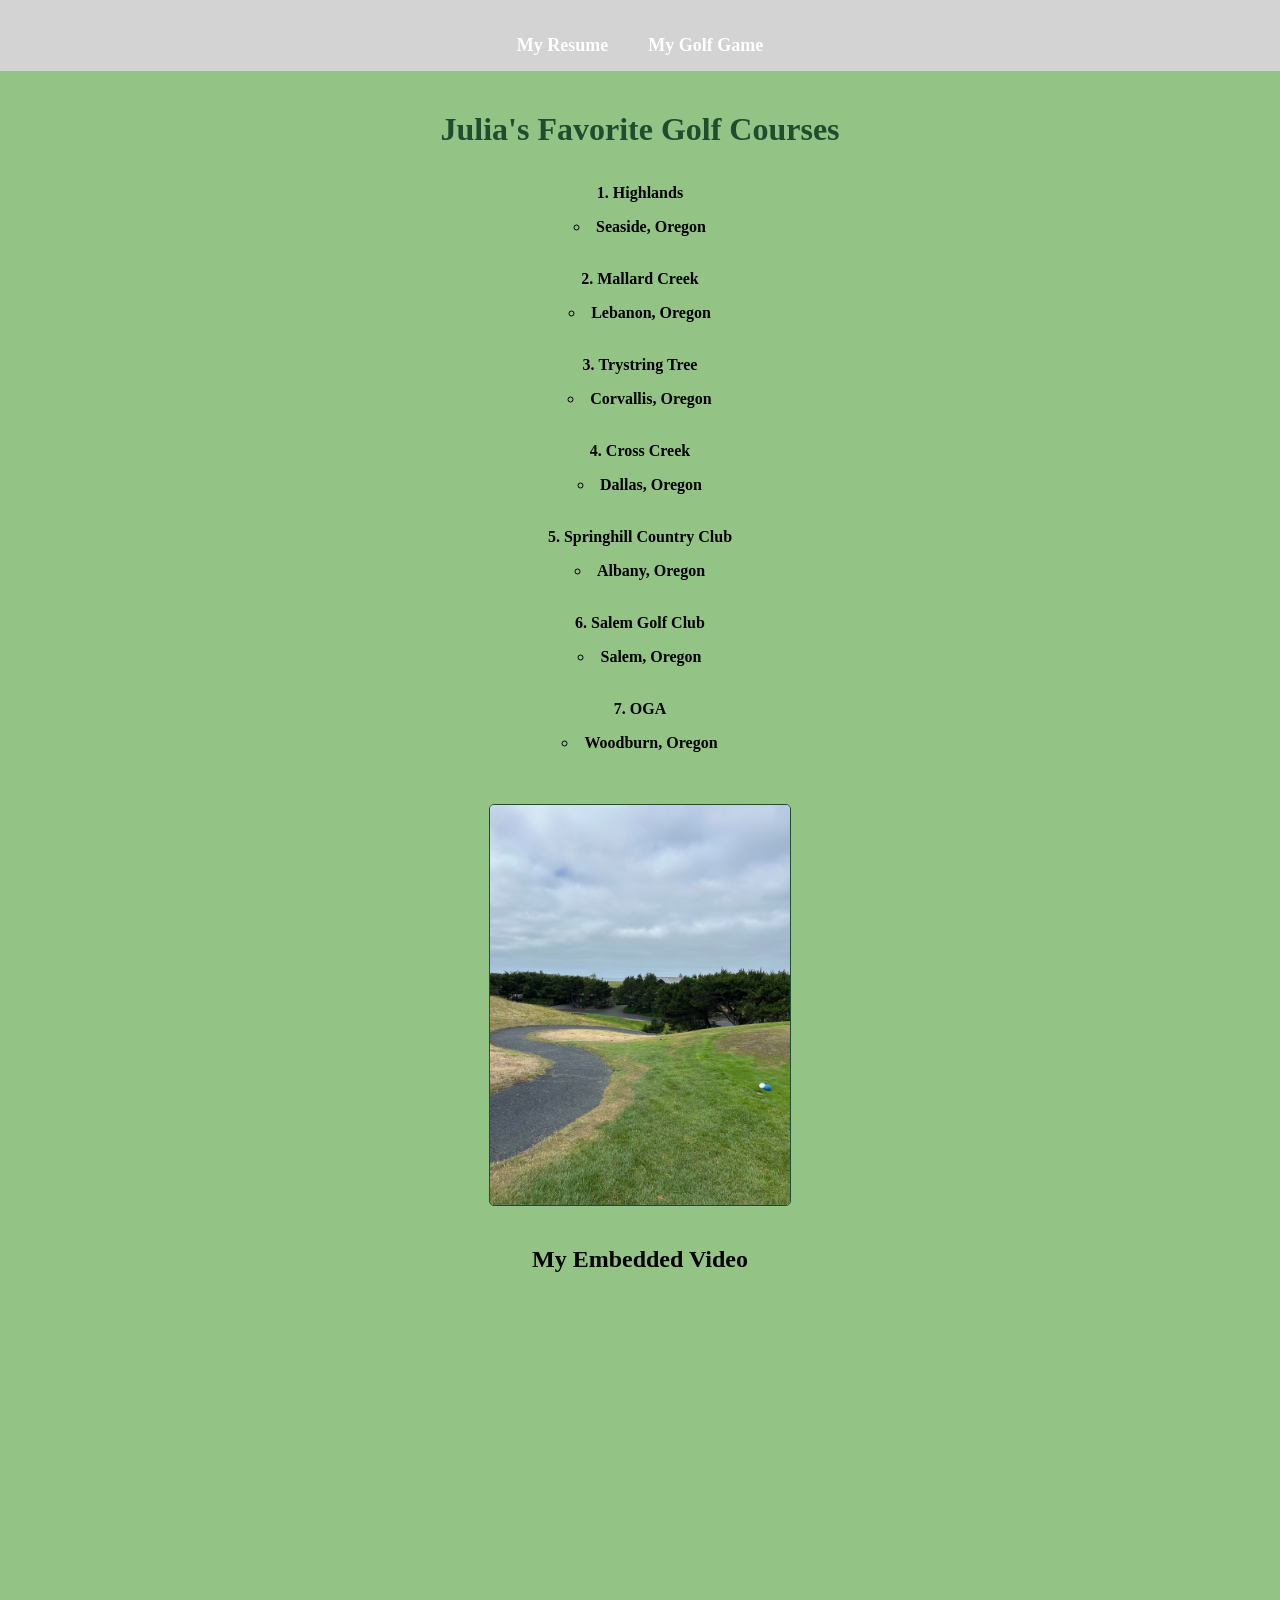
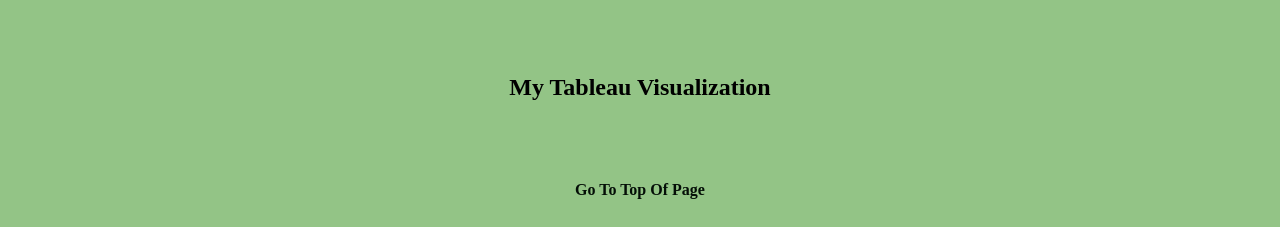
<file: js/fromscratch.html>
<!DOCTYPE html>
<html lang="en">
<head>
    <meta charset="UTF-8">
    <meta name="viewport" content="width=device-width, initial-scale=1.0">
    <title>Julia's Favorite Golf Courses</title>
    <link rel="stylesheet" type="text/css" href="../css/mystyles.css">
</head>
<body>
   <div class="navbar">
    <a href="../index.html">My Resume</a>
    <a href="../js/golfgame.html"> My Golf Game</a>
    </div> 
  <h1 id="Top">Julia's Favorite Golf Courses</h1>  
  <ol>
    <li>Highlands</li>
    <ul>
        <li>Seaside, Oregon</li>
    </ul>
    <br>
    <li>Mallard Creek</li>
    <ul>
        <li>Lebanon, Oregon</li>
    </ul>
    <br>
    <li>Trystring Tree</li>
    <ul>
        <li>Corvallis, Oregon</li>
    </ul>
    <br>
    <li>Cross Creek</li>
    <ul>
        <li>Dallas, Oregon</li>
    </ul>
    <br>
    <li>Springhill Country Club</li>
    <ul>
        <li>Albany, Oregon</li>
    </ul>
    <br>
    <li>Salem Golf Club</li>
    <ul>
        <li>Salem, Oregon</li>
    </ul>
    <br>
    <li>OGA</li>
    <ul>
        <li>Woodburn, Oregon</li>
    </ul>
  </ol>
  <img src="../assets/img/unnamed.jpg" alt="Highlands Golf Course" width="300px">
  <h2>My Embedded Video</h2>
  <iframe width="560" height="315" src="https://www.youtube.com/embed/sGh0Cjio85E?si=S59Rg3Bf0rn8Gmv6" title="YouTube video player" frameborder="0" allow="accelerometer; autoplay; clipboard-write; encrypted-media; gyroscope; picture-in-picture; web-share" referrerpolicy="strict-origin-when-cross-origin" allowfullscreen></iframe>
  <br><br>
  <h2>My Tableau Visualization</h2>

<div style="display: flex; justify-content: center;">
  <div class='tableauPlaceholder' id='viz1' style='position: relative'>
    
    <noscript>
      <a href='#'>
        <img alt='Masters'
        src='https://public.tableau.com/static/images/Go/GolfMasters/Masters/1.png'
        style='border: none' />
      </a>
    </noscript>

    <object class='tableauViz' style='display:none;'>
      <param name='host_url' value='https://public.tableau.com/' />
      <param name='embed_code_version' value='3' />
      <param name='name' value='GolfMasters/Masters' />
      <param name='tabs' value='no' />
      <param name='toolbar' value='yes' />
    </object>

  </div>
</div>

<script type='text/javascript'>
  var divElement = document.getElementById('viz1');
  var vizElement = divElement.getElementsByTagName('object')[0];
  vizElement.style.width = '900px';
  vizElement.style.height = '600px';

  var scriptElement = document.createElement('script');
  scriptElement.src = 'https://public.tableau.com/javascripts/api/viz_v1.js';
  vizElement.parentNode.insertBefore(scriptElement, vizElement);
</script>
  <a href="#Top">Go To Top Of Page</a>

</body>
</html>
</file>
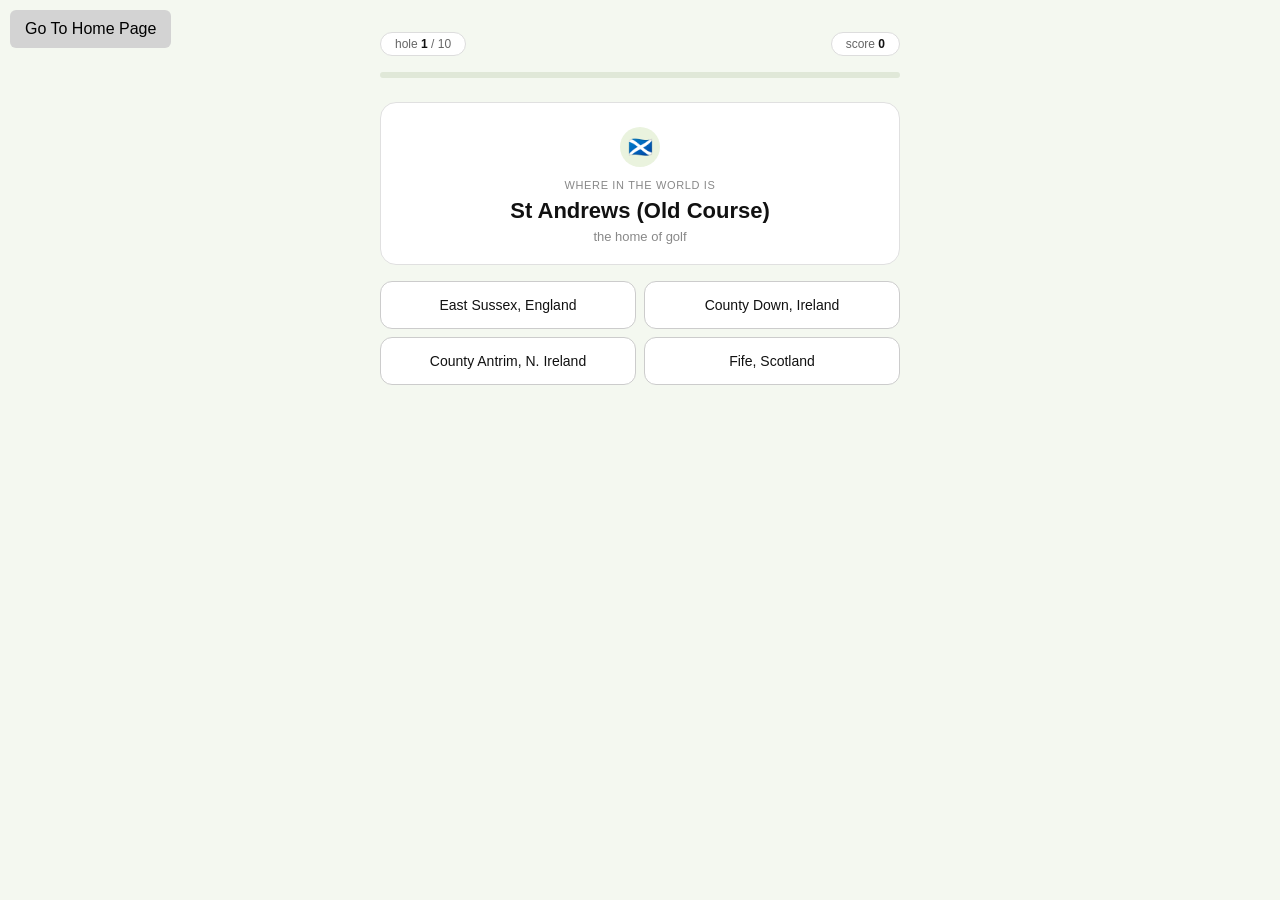
<file: js/golfgame.html>
<!DOCTYPE html>
<html lang="en">
<head>
<meta charset="UTF-8">
<meta name="viewport" content="width=device-width, initial-scale=1.0">
<title>Golf Course Location Quiz</title>
<style>
  * { box-sizing: border-box; margin: 0; padding: 0; }
 

  body {
    font-family: Arial, sans-serif;
    background-color: #f4f8f0;
    display: flex;
    justify-content: center;
    padding: 2rem 1rem;
    min-height: 100vh;
  }

  .shell {
    width: 100%;
    max-width: 520px;
  }

  /* Top bar */
  .top-bar {
    display: flex;
    justify-content: space-between;
    align-items: center;
    margin-bottom: 1rem;
  }

  .pill {
    font-size: 12px;
    font-weight: 500;
    padding: 4px 14px;
    border-radius: 99px;
    background: #fff;
    border: 1px solid #ddd;
    color: #666;
  }

  .pill span { color: #111; font-weight: 600; }

  /* Progress bar */
  .prog-wrap {
    height: 6px;
    background: #e0e8d8;
    border-radius: 3px;
    margin-bottom: 1.5rem;
    overflow: hidden;
  }

  .prog-fill {
    height: 100%;
    background: #639922;
    border-radius: 3px;
    transition: width 0.5s cubic-bezier(.4,0,.2,1);
  }

  /* Course card */
  .card {
    background: #fff;
    border: 1px solid #e0e0e0;
    border-radius: 16px;
    padding: 1.5rem 1.25rem 1.25rem;
    margin-bottom: 1rem;
    text-align: center;
  }

  .course-flag {
    width: 40px;
    height: 40px;
    border-radius: 50%;
    background: #EAF3DE;
    display: flex;
    align-items: center;
    justify-content: center;
    margin: 0 auto 0.75rem;
    font-size: 20px;
  }

  .ask {
    font-size: 11px;
    color: #888;
    letter-spacing: 0.06em;
    text-transform: uppercase;
    margin-bottom: 6px;
  }

  .course-name {
    font-size: 22px;
    font-weight: 600;
    color: #111;
    line-height: 1.25;
    margin-bottom: 4px;
  }

  .course-hint {
    font-size: 13px;
    color: #888;
  }

  /* Answer grid */
  .grid {
    display: grid;
    grid-template-columns: 1fr 1fr;
    gap: 8px;
    margin-bottom: 1rem;
  }

  .opt {
    background: #fff;
    border: 1px solid #ccc;
    border-radius: 12px;
    padding: 14px 12px;
    font-size: 14px;
    color: #111;
    cursor: pointer;
    text-align: center;
    line-height: 1.3;
    transition: background 0.12s, border-color 0.12s;
    font-family: Arial, sans-serif;
  }

  .opt:hover:not(:disabled) {
    background: #f4f8f0;
    border-color: #999;
  }

  .opt:disabled { cursor: default; }

  .opt.correct {
    background: #EAF3DE;
    border-color: #3B6D11;
    color: #27500A;
    font-weight: 600;
  }

  .opt.wrong {
    background: #FCEBEB;
    border-color: #A32D2D;
    color: #791F1F;
  }

  .opt.reveal {
    background: #EAF3DE;
    border-color: #3B6D11;
    color: #27500A;
  }

  /* Feedback row */
  .fb-row {
    min-height: 32px;
    display: flex;
    align-items: center;
    justify-content: center;
    gap: 6px;
    font-size: 13px;
    font-weight: 600;
    margin-bottom: 1rem;
  }

  .fb-dot {
    width: 18px;
    height: 18px;
    border-radius: 50%;
    display: flex;
    align-items: center;
    justify-content: center;
    font-size: 10px;
    flex-shrink: 0;
  }

  .fb-ok .fb-dot { background: #EAF3DE; color: #27500A; }
  .fb-no .fb-dot { background: #FCEBEB; color: #791F1F; }
  .fb-ok .fb-msg { color: #27500A; }
  .fb-no .fb-msg { color: #791F1F; }

  /* Next button */
  .next-btn {
    width: 100%;
    background: #fff;
    border: 1px solid #ccc;
    border-radius: 12px;
    padding: 11px;
    font-size: 14px;
    cursor: pointer;
    color: #111;
    font-family: Arial, sans-serif;
    transition: background 0.12s;
  }

  .next-btn:hover { background: #f4f8f0; }

  /* End screen */
  .end {
    text-align: center;
    padding: 1rem 0.5rem 0.5rem;
  }

  .end-icon { font-size: 48px; margin-bottom: 0.75rem; }

  .end-title {
    font-size: 20px;
    font-weight: 600;
    color: #111;
    margin-bottom: 0.4rem;
  }

  .end-sub {
    font-size: 14px;
    color: #888;
    margin-bottom: 1.25rem;
  }

  .end-stat {
    display: inline-flex;
    flex-direction: column;
    align-items: center;
    background: #f4f8f0;
    border-radius: 12px;
    padding: 1rem 2.5rem;
    margin-bottom: 1.25rem;
  }

  .end-stat .big {
    font-size: 36px;
    font-weight: 700;
    color: #111;
  }

  .end-stat .sm {
    font-size: 12px;
    color: #888;
    margin-top: 2px;
  }

  /* Scorecard dots */
  .streak-row {
    display: flex;
    justify-content: center;
    gap: 6px;
    margin-bottom: 1.25rem;
  }

  .dot-sq {
    width: 14px;
    height: 14px;
    border-radius: 3px;
  }

  .dot-sq.hit { background: #639922; }
  .dot-sq.miss { background: #E24B4A; }

  /* Restart button */
  .again-btn {
    background: #fff;
    border: 1px solid #ccc;
    border-radius: 12px;
    padding: 10px 32px;
    font-size: 14px;
    cursor: pointer;
    color: #111;
    font-family: Arial, sans-serif;
    transition: background 0.12s;
  }

  .again-btn:hover { background: #f4f8f0; }
  .home-button {
    position: fixed;
    top: 10px;
    left: 10px;

    background-color: #d3d3d3;
    color: black;
    text-decoration: none;

    padding: 10px 15px;
    border-radius: 6px;
    font-family: Arial, sans-serif;

    z-index: 1000; /* keeps it above other elements */
    transition: background-color 0.2s ease;
}

.home-button:hover {
    background-color: #bdbdbd;
}
</style>
</head>
<body>
  <div>
    <a href="../js/fromscratch.html" class="home-button">Go To Home Page</a>

  </div>  

<div class="shell">

  <!-- GAME SCREEN -->
  <div id="game">
    <div class="top-bar">
      <div class="pill">hole <span id="hole-num">1</span> / 10</div>
      <div class="pill">score <span id="score-num">0</span></div>
    </div>
    <div class="prog-wrap">
      <div class="prog-fill" id="prog" style="width:0%"></div>
    </div>
    <div class="card">
      <div class="course-flag" id="c-flag">⛳</div>
      <p class="ask">where in the world is</p>
      <p class="course-name" id="c-name"></p>
      <p class="course-hint" id="c-hint"></p>
    </div>
    <div class="grid" id="opts"></div>
    <div class="fb-row" id="fb"></div>
    <button class="next-btn" id="nxt" style="display:none" onclick="advance()">Next hole →</button>
  </div>

  <!-- END SCREEN -->
  <div id="end" style="display:none">
    <div class="end">
      <div class="end-icon" id="e-icon"></div>
      <div class="end-title" id="e-title"></div>
      <div class="end-sub" id="e-sub"></div>
      <div class="end-stat">
        <span class="big" id="e-score"></span>
        <span class="sm">correct out of 10</span>
      </div>
      <div class="streak-row" id="streak"></div>
      <button class="again-btn" onclick="restart()">Play again</button>
    </div>
  </div>

</div>

<script>
  const ALL = [
    { name: "Pebble Beach Golf Links",   hint: "host of 6 US Opens",                    answer: "California, USA",          opts: ["California, USA", "Florida, USA", "Scotland, UK", "New South Wales, Australia"] },
    { name: "Augusta National",           hint: "home of The Masters",                   answer: "Georgia, USA",             opts: ["Georgia, USA", "South Carolina, USA", "Virginia, USA", "North Carolina, USA"] },
    { name: "St Andrews (Old Course)",    hint: "the home of golf",                      answer: "Fife, Scotland",           opts: ["Fife, Scotland", "County Down, Ireland", "East Sussex, England", "County Antrim, N. Ireland"] },
    { name: "Royal Melbourne",            hint: "Australia's finest links",              answer: "Melbourne, Australia",     opts: ["Melbourne, Australia", "Sydney, Australia", "Cape Town, South Africa", "Auckland, New Zealand"] },
    { name: "Shinnecock Hills",           hint: "one of the oldest US clubs",            answer: "New York, USA",            opts: ["New York, USA", "New Jersey, USA", "Connecticut, USA", "Massachusetts, USA"] },
    { name: "Muirfield",                  hint: "Scottish championship links",           answer: "East Lothian, Scotland",   opts: ["East Lothian, Scotland", "Ayrshire, Scotland", "County Kildare, Ireland", "Kent, England"] },
    { name: "TPC Sawgrass",               hint: "home of The Players Championship",      answer: "Florida, USA",             opts: ["Florida, USA", "Georgia, USA", "Texas, USA", "South Carolina, USA"] },
    { name: "Royal County Down",          hint: "nestled beneath the Mourne Mountains",  answer: "County Down, N. Ireland",  opts: ["County Down, N. Ireland", "Kerry, Ireland", "Fife, Scotland", "Lancashire, England"] },
    { name: "Valderrama",                 hint: "host of the 1997 Ryder Cup",            answer: "Andalusia, Spain",         opts: ["Andalusia, Spain", "Algarve, Portugal", "Catalonia, Spain", "Tuscany, Italy"] },
    { name: "Bandon Dunes",               hint: "a golfer's pilgrimage destination",     answer: "Oregon, USA",              opts: ["Oregon, USA", "Maine, USA", "Washington, USA", "California, USA"] },
    { name: "Carnoustie",                 hint: "nicknamed Car-nasty",                   answer: "Angus, Scotland",          opts: ["Angus, Scotland", "Fife, Scotland", "Ayrshire, Scotland", "East Lothian, Scotland"] },
    { name: "Cape Kidnappers",            hint: "dramatic cliffs over Hawke's Bay",      answer: "Hawke's Bay, New Zealand", opts: ["Hawke's Bay, New Zealand", "Queenstown, New Zealand", "Melbourne, Australia", "Western Cape, S. Africa"] },
    { name: "Pinehurst No. 2",            hint: "sandhill country of North Carolina",    answer: "North Carolina, USA",      opts: ["North Carolina, USA", "Georgia, USA", "Virginia, USA", "South Carolina, USA"] },
    { name: "Royal Birkdale",             hint: "Lancashire dunes and willow scrub",     answer: "Lancashire, England",      opts: ["Lancashire, England", "Kent, England", "East Lothian, Scotland", "County Dublin, Ireland"] },
    { name: "Whistling Straits",          hint: "Lake Michigan shoreline",               answer: "Wisconsin, USA",           opts: ["Wisconsin, USA", "Michigan, USA", "Ohio, USA", "Minnesota, USA"] },
  ];

  const FLAGS = {
    "California, USA": "🌴", "Georgia, USA": "🍑", "Fife, Scotland": "🏴󠁧󠁢󠁳󠁣󠁴󠁿",
    "Melbourne, Australia": "🦘", "New York, USA": "🗽", "East Lothian, Scotland": "🏴󠁧󠁢󠁳󠁣󠁴󠁿",
    "Florida, USA": "🌞", "County Down, N. Ireland": "🍀", "Andalusia, Spain": "💃",
    "Oregon, USA": "🌲", "Angus, Scotland": "🏴󠁧󠁢󠁳󠁣󠁴󠁿", "Hawke's Bay, New Zealand": "🥝",
    "North Carolina, USA": "🌲", "Lancashire, England": "🏴󠁧󠁢󠁥󠁮󠁧󠁿", "Wisconsin, USA": "🧀"
  };

  let pool = [], cur = 0, score = 0, results = [], answered = false;

  function shuffle(a) { return a.slice().sort(() => Math.random() - 0.5); }

  function start() {
    pool = shuffle(ALL).slice(0, 10);
    cur = 0; score = 0; results = []; answered = false;
    loadQ();
  }

  function loadQ() {
    answered = false;
    const q = pool[cur];
    document.getElementById('hole-num').textContent = cur + 1;
    document.getElementById('score-num').textContent = score;
    document.getElementById('prog').style.width = `${(cur / 10) * 100}%`;
    document.getElementById('c-flag').textContent = FLAGS[q.answer] || '⛳';
    document.getElementById('c-name').textContent = q.name;
    document.getElementById('c-hint').textContent = q.hint;
    document.getElementById('fb').className = 'fb-row';
    document.getElementById('fb').innerHTML = '';
    document.getElementById('nxt').style.display = 'none';

    const g = document.getElementById('opts');
    g.innerHTML = '';
    shuffle(q.opts).forEach(o => {
      const b = document.createElement('button');
      b.className = 'opt';
      b.textContent = o;
      b.onclick = () => pick(o, q);
      g.appendChild(b);
    });
  }

  function pick(choice, q) {
    if (answered) return;
    answered = true;
    const btns = document.querySelectorAll('.opt');
    btns.forEach(b => b.disabled = true);

    const fb = document.getElementById('fb');
    const correct = choice === q.answer;

    if (correct) {
      score++;
      results.push(1);
      fb.className = 'fb-row fb-ok';
      fb.innerHTML = '<div class="fb-dot">✓</div><span class="fb-msg">Correct!</span>';
    } else {
      results.push(0);
      fb.className = 'fb-row fb-no';
      fb.innerHTML = `<div class="fb-dot">✕</div><span class="fb-msg">It's ${q.answer}</span>`;
    }

    btns.forEach(b => {
      if (b.textContent === q.answer) b.classList.add('reveal');
      if (b.textContent === choice && !correct) b.classList.add('wrong');
    });

    document.getElementById('score-num').textContent = score;

    if (cur < 9) {
      document.getElementById('nxt').style.display = 'block';
    } else {
      setTimeout(showEnd, 1100);
    }
  }

  function advance() { cur++; loadQ(); }

  function showEnd() {
    document.getElementById('game').style.display = 'none';
    document.getElementById('end').style.display = 'block';

    const p = score / 10;
    const icons  = ['😬', '🤔', '⛳', '🏌️', '🏆'];
    const titles = ['Back to the range!', 'Getting there!', 'Solid round!', 'Great course knowledge!', 'Hole in one!'];
    const subs   = [
      'Not quite the globe-trotter yet — keep exploring!',
      'A few more to brush up on.',
      'You know your courses pretty well.',
      'You could caddie around the world!',
      'Perfect score — you\'re a golf geography legend!'
    ];
    const tier = p === 1 ? 4 : p >= 0.8 ? 3 : p >= 0.6 ? 2 : p >= 0.4 ? 1 : 0;

    document.getElementById('e-icon').textContent = icons[tier];
    document.getElementById('e-title').textContent = titles[tier];
    document.getElementById('e-sub').textContent = subs[tier];
    document.getElementById('e-score').textContent = score;

    const sr = document.getElementById('streak');
    sr.innerHTML = '';
    results.forEach(r => {
      const d = document.createElement('div');
      d.className = 'dot-sq ' + (r ? 'hit' : 'miss');
      sr.appendChild(d);
    });
  }

  function restart() {
    document.getElementById('end').style.display = 'none';
    document.getElementById('game').style.display = 'block';
    start();
  }

  start();
</script>

</body>
</html>
</file>
<file: css/mystyles.css>
/* Background + base styling */
body {
    background-color: #93c486; /* light green */
    font-family:'Times New Roman', Times, serif
    margin: 0;
    padding: 20px;

    /* centers everything */
    display: flex;
    flex-direction: column;
    align-items: center;
    text-align: center;
}

/* Title styling */
h1 {
    color: #1f4d2e;
    margin-bottom: 20px;
}

/* Ordered list styling */
ol {
    padding-left: 0;
}

/* List items */
li {
    list-style-position: inside;
    margin-bottom: 16px;
    font-weight: bold;
}

/* Nested ul (locations) */
ul {
    padding-left: 0;
    margin-top: 5px;
}

/* Image styling */
img {
    margin: 20px 0;
    border-radius: 5px;
    border: 1px solid #1f4d2e;
}

/* Video spacing */
iframe {
    margin-top: 10px;
    border-radius: 10px;
    max-width: 100%;
}

/* Link styling */
a {
    margin-top: 20px;
    color: #040e07;
    text-decoration: none;
    font-weight: bold;
}

a:hover {
    text-decoration: underline;
}
.tableauPlaceholder {
    margin: 20px auto;
}
.navbar {
    position: fixed;
    top: 0;
    left: 0;
    width: 100%;
    background-color: #d3d3d3; /* light gray */
    padding: 15px 0;
    display: flex;
    justify-content: center;
    gap: 40px;
    z-index: 1000;
}

.navbar a {
    color: white;
    text-decoration: none;
    font-size: 18px;
    font-weight: bold;
}

.navbar a:hover {
    text-decoration: underline;
}
body {
    margin-top: 70px;
}
</file>
